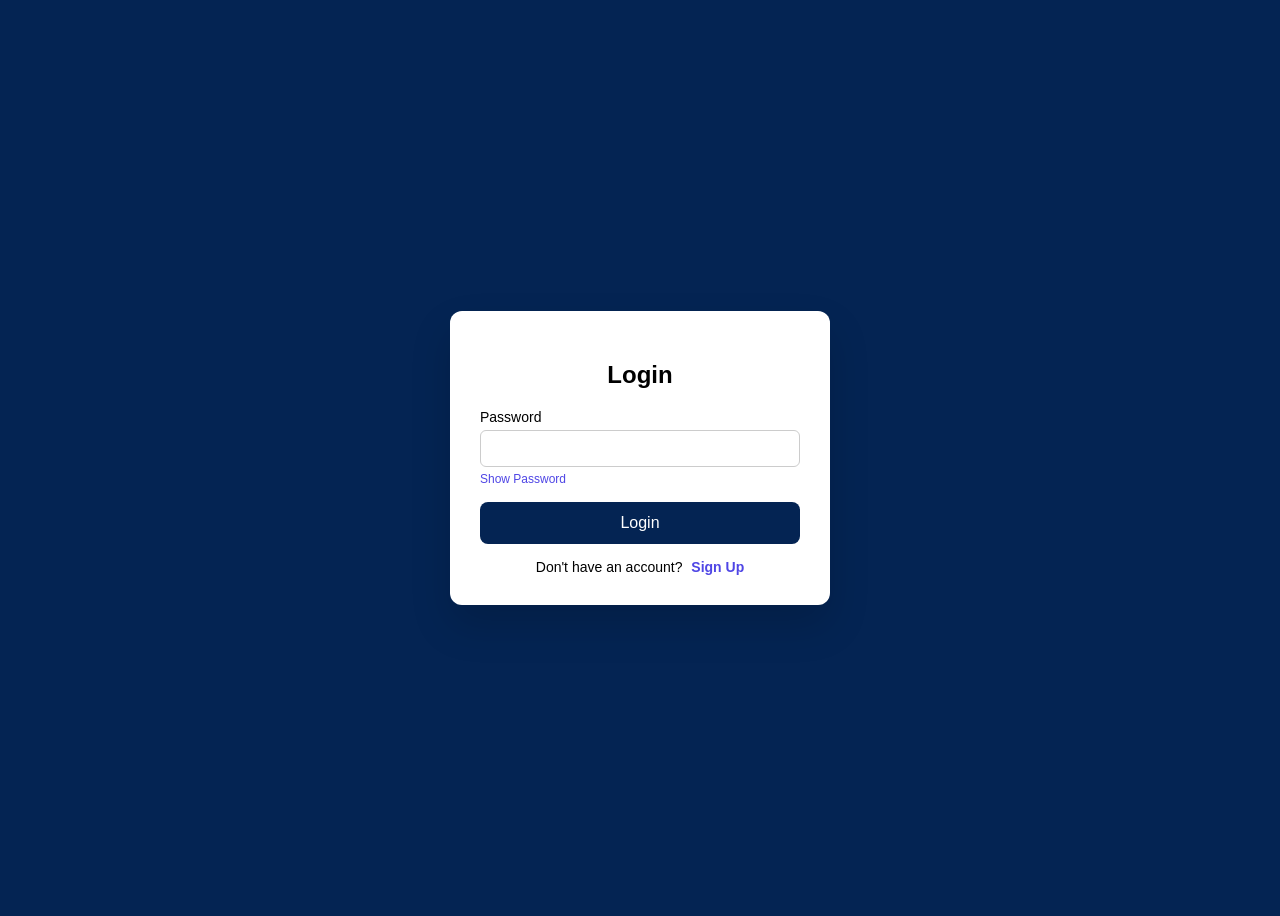
<file: Project-01/index.html>
<!doctype html>
<html lang="en">
  <head>
    <meta charset="UTF-8" />
    <meta name="viewport" content="width=device-width, initial-scale=1.0" />
    <title>Login & Signup System</title>
    <link rel="stylesheet" href="style.css" class="css" />
  </head>
  <body>
    <div class="container">
      <h2 id="formTitle">Login</h2>
      <form id="authForm">
        <div class="input-group" id="nameGroup">
          <label>Full Name</label>
          <input type="text" id="name" />
          <div class="error" id="nameError">Name is required</div>
        </div>
        <div class="input-group">
          <label>Password</label>
          <input type="password" id="password" />
          <span class="password-toggle" onclick="togglePassword()"
            >Show Password</span
          >
          <div class="error" id="passwordError">
            Password must be at least 6 character
          </div>
        </div>
        <button type="submit" id="submitBtn">Login</button>
        <div class="success" id="successMsg"></div>
      </form>
      <div class="toggle">
        <span id="toggleText">Don't have an account?</span>
        <span class="toggle-link" id="toggleLink" onclick="toggleForm()"
          >Sign Up</span
        >
      </div>
    </div>
    <script src="script.js"></script>
  </body>
</html>
</file>
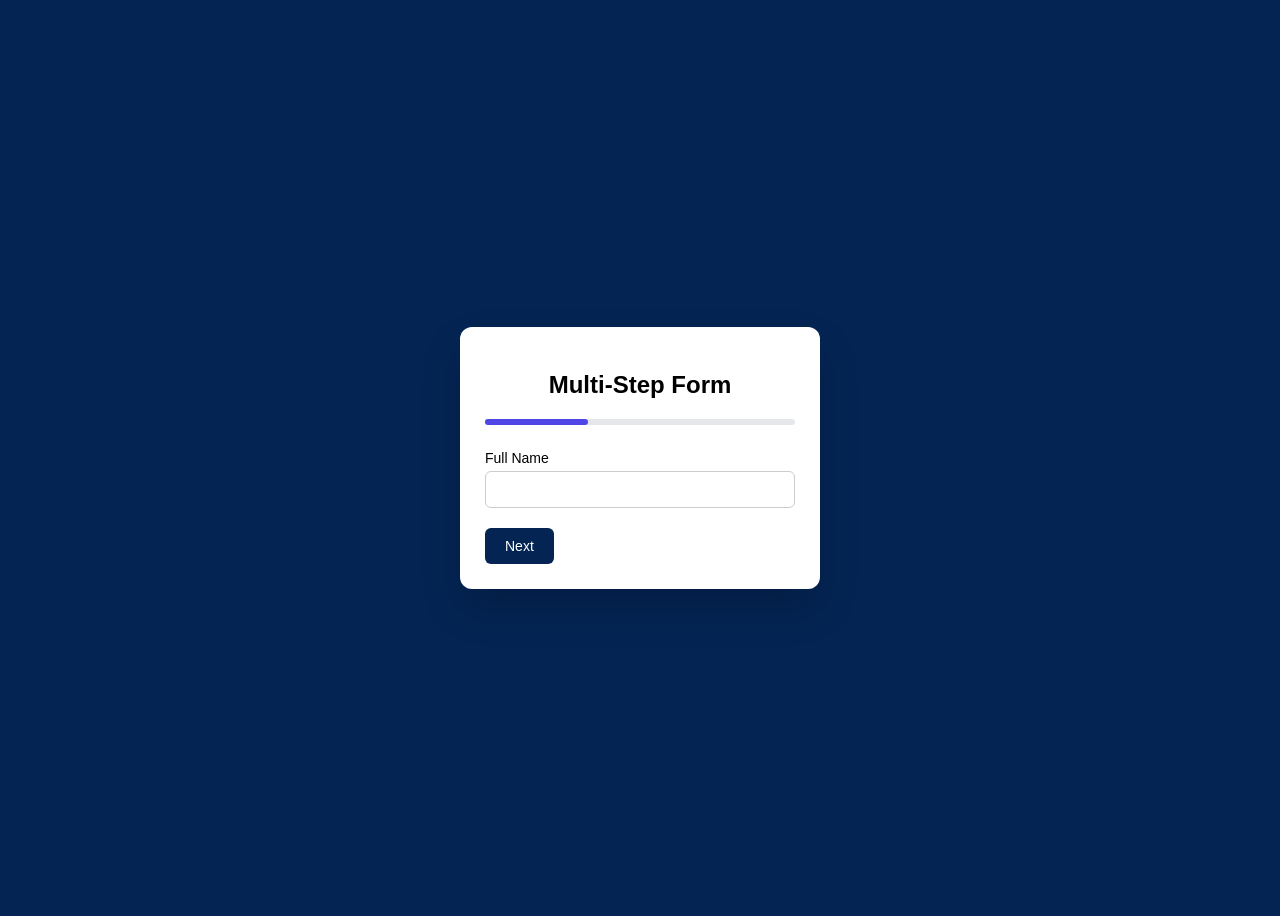
<file: Project-02/index.html>
<!doctype html>
<html lang="en">
  <head>
    <meta charset="UTF-8" />
    <meta name="viewport" content="width=device-width, initial-scale=1.0" />
    <title>Multi-Step Form</title>
    <link rel="stylesheet" href="style.css" />
  </head>
  <body>
    <div class="form-container">
      <h2>Multi-Step Form</h2>

      <!-- Progress Bar -->
      <div class="progress-bar">
        <div class="progress" id="progress"></div>
      </div>

      <form id="multiStepForm">
        <!-- Step 1 -->
        <div class="step active">
          <label>Full Name</label>
          <input type="text" id="name" />
        </div>

        <!-- Step 2 -->
        <div class="step">
          <label>Email</label>
          <input type="email" id="email" />
        </div>

        <!-- Step 3 -->
        <div class="step">
          <label>Password</label>
          <input type="password" id="password" />
        </div>

        <!-- Buttons -->
        <div class="buttons">
          <button type="button" id="prevBtn">Previous</button>
          <button type="button" id="nextBtn">Next</button>
        </div>
      </form>
    </div>

    <script src="script.js"></script>
  </body>
</html>
</file>
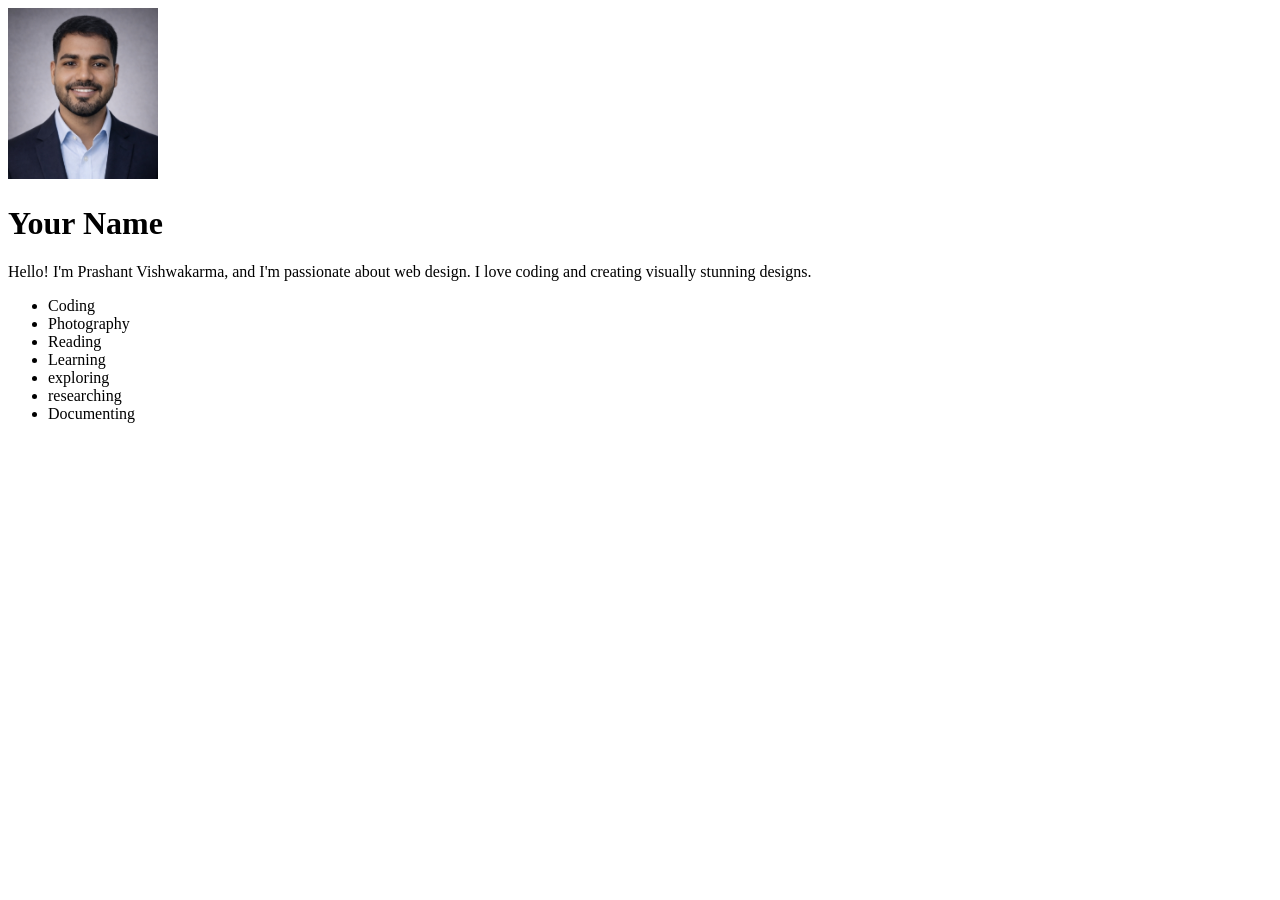
<file: Project-03/index.html>
<!DOCTYPE html>
<html lang="en">

<head>
    <meta charset="UTF-8">
    <meta name="viewport" content="width=device-width, initialscale=1.0">
    <title>Profile Card</title>
</head>

<body>
    <div class="profile-card">
        <img src="profile.jpg" alt="Profile Picture" width="150">
        <h1>Your Name</h1>
        <p>Hello! I'm Prashant Vishwakarma, and I'm passionate about web
            design. I love coding and creating visually stunning designs.</p>
        <ul>
            <li>Coding</li>
            <li>Photography</li>
            <li>Reading</li>
            <li>Learning</li>
            <li>exploring</li>
            <li>researching</li>
            <li>Documenting</li>
        </ul>
    </div>
</body>

</html>
</file>
<file: Project-01/style.css>
* {
  box-sizing: border-box;
  font-family: "Segoe UI", sans-serif;
}

body {
  min-height: 100vh;
  display: flex;
  justify-content: center;
  align-items: center;
  background: #042453;
}

.container {
  background: #ffffff;
  width: 380px;
  padding: 30px;
  border-radius: 12px;
  box-shadow: 0 20px 40px rgba(0, 0, 0, 0.15);
}

h2 {
  text-align: center;
  margin-bottom: 20px;
}

.input-group {
  margin-bottom: 15px;
}

.input-group label {
  display: block;
  font-size: 14px;
  margin-bottom: 5px;
}

.input-group input {
  width: 100%;
  padding: 10px;
  border-radius: 6px;
  border: 1px solid #ccc;
  outline: none;
}

.input-group input:focus {
  border-color: #6366f1;
}

.error {
  color: red;
  font-size: 12px;
  margin-top: 5px;
  display: none;
}

button {
  width: 100%;
  padding: 12px;
  background: #042453;
  color: white;
  border: none;
  border-radius: 8px;
  font-size: 16px;
  cursor: pointer;
}

button:hover {
  background: #4338ca;
}

.toggle {
  text-align: center;
  margin-top: 15px;
  font-size: 14px;
}

.toggle-link {
  color: #4f46e5;
  cursor: pointer;
  font-weight: bold;
  margin-left: 5px;
}

.success {
  text-align: center;
  color: green;
  margin-top: 10px;
  display: none;
}

.password-toggle {
  font-size: 12px;
  color: #4f46e5;
  cursor: pointer;
  margin-top: 5px;
  display: inline-block;
}

#nameGroup {
  display: none;
}
</file>
<file: Project-02/style.css>
* {
  box-sizing: border-box;
  font-family: Arial, sans-serif;
}

body {
  min-height: 100vh;
  display: flex;
  justify-content: center;
  align-items: center;
  background: #042453;
}

.form-container {
  background: #fff;
  width: 360px;
  padding: 25px;
  border-radius: 12px;
  box-shadow: 0 20px 40px rgba(0, 0, 0, 0.15);
}

h2 {
  text-align: center;
  margin-bottom: 20px;
}

.progress-bar {
  width: 100%;
  height: 6px;
  background: #e5e7eb;
  border-radius: 10px;
  margin-bottom: 25px;
}

.progress {
  height: 100%;
  width: 0%;
  background: #4f46e5;
  border-radius: 10px;
  transition: width 0.3s ease;
}

.step {
  display: none;
}

.step.active {
  display: block;
}

label {
  display: block;
  margin-bottom: 5px;
  font-size: 14px;
}

input {
  width: 100%;
  padding: 10px;
  border-radius: 6px;
  border: 1px solid #ccc;
  margin-bottom: 20px;
}

.buttons {
  display: flex;
  justify-content: space-between;
}

button {
  padding: 10px 20px;
  border: none;
  border-radius: 6px;
  cursor: pointer;
  font-size: 14px;
}

#prevBtn {
  background: #042453;
  color: white;
}

#nextBtn {
  background: #042453;
  color: white;
}

button:hover {
  opacity: 0.9;
}
</file>
